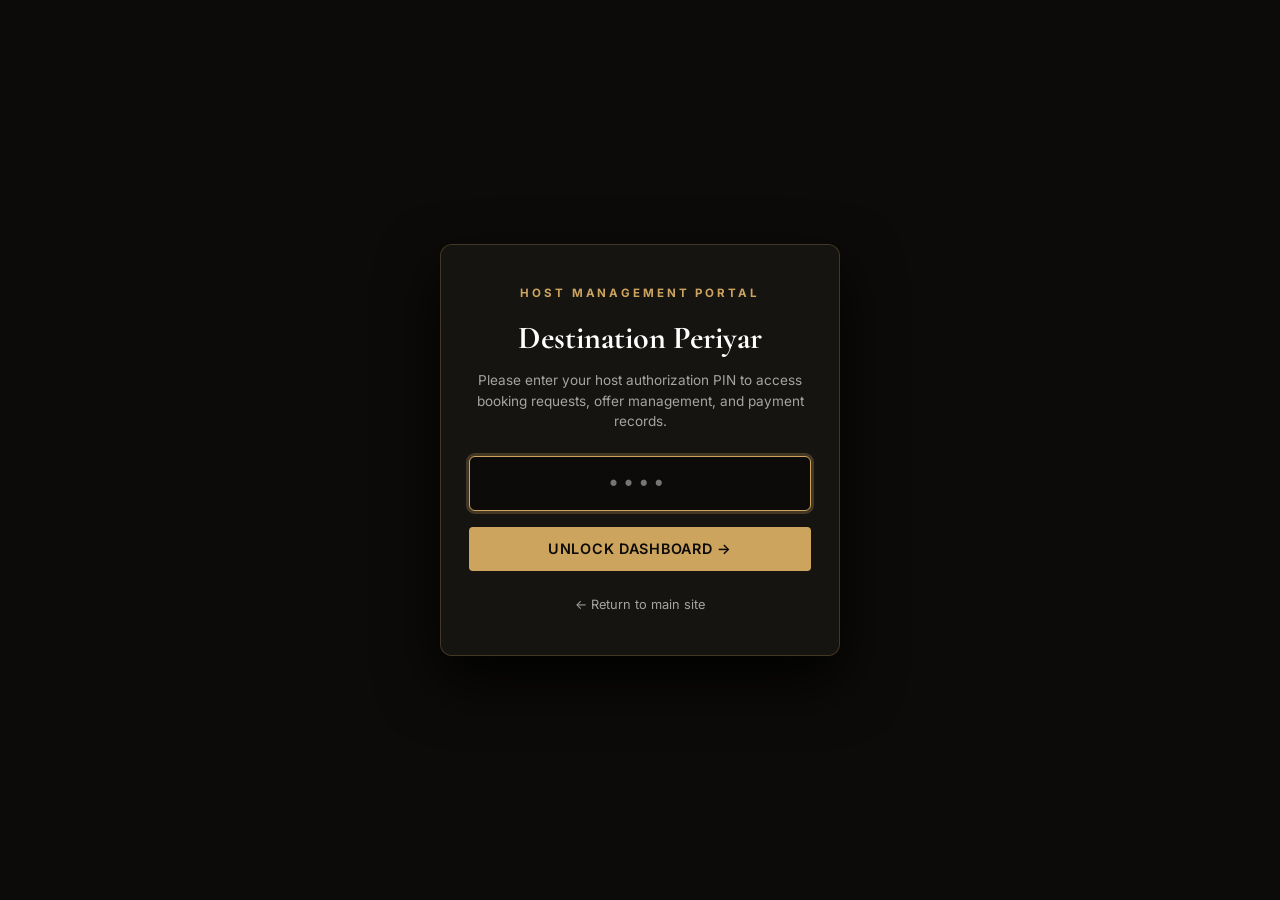
<file: admin.html>
<!DOCTYPE html>
<html lang="en">
<head>
    <meta charset="UTF-8">
    <meta name="viewport" content="width=device-width, initial-scale=1.0">
    <title>Destination Periyar - Host Booking &amp; Offer Portal</title>
    <meta name="robots" content="noindex, nofollow">

    <!-- Fonts -->
    <link rel="preconnect" href="https://fonts.googleapis.com">
    <link rel="preconnect" href="https://fonts.gstatic.com" crossorigin>
    <link href="https://fonts.googleapis.com/css2?family=Cormorant+Garamond:ital,wght@0,300;0,400;0,600;0,700;1,400&family=Inter:wght@300;400;500;600;700&display=swap" rel="stylesheet">

    <!-- Admin Stylesheet -->
    <link rel="stylesheet" href="admin.css">
</head>
<body>

    <!-- Host Passkey Gate -->
    <div id="adminLockOverlay" class="admin-lock-overlay">
        <div class="admin-lock-card">
            <span class="lock-gold-badge">Host Management Portal</span>
            <h2>Destination Periyar</h2>
            <p>Please enter your host authorization PIN to access booking requests, offer management, and payment records.</p>
            <form id="adminPinForm">
                <input type="password" id="adminPinInput" class="admin-pin-input" placeholder="••••" maxlength="10" autofocus autocomplete="off">
                <button type="submit" class="btn-admin btn-admin-primary" style="width:100%;padding:0.85rem;font-size:0.9rem;">
                    Unlock Dashboard &rarr;
                </button>
                <p id="adminPinError" style="color:#ef4444;font-size:0.8rem;margin-top:0.75rem;display:none;">Incorrect authorization PIN. Try again.</p>
            </form>
            <a href="index.html" style="font-size:0.8rem;color:var(--text-muted);display:inline-block;margin-top:1.5rem;text-decoration:none;">&larr; Return to main site</a>
        </div>
    </div>

    <!-- Navigation Header -->
    <header class="admin-navbar">
        <div class="admin-nav-container">
            <div class="admin-brand">
                <div class="admin-brand-text">
                    <h1>DESTINATION PERIYAR</h1>
                    <span class="admin-brand-sub">Host Management Portal</span>
                </div>
            </div>

            <!-- Desktop Actions -->
            <div class="admin-nav-actions desktop-nav-actions">
                <button class="btn-admin btn-admin-primary" onclick="openManualOfferModal()">
                    + New Custom Offer
                </button>
                <button class="btn-admin btn-admin-secondary" onclick="exportBackupJson()" title="Download JSON backup of all reservations">
                    📥 Export Data
                </button>
                <label class="btn-admin btn-admin-secondary" style="cursor:pointer;" title="Restore bookings from a JSON file">
                    📤 Import <input type="file" accept=".json" style="display:none;" onchange="importBackupJson(event)">
                </label>
                <a href="index.html" class="btn-admin btn-admin-outline" target="_blank">
                    View Website &nearr;
                </a>
                <button class="btn-admin btn-admin-outline" onclick="adminLogout()" title="Log out of host dashboard">
                    Logout
                </button>
            </div>

            <!-- Mobile Quick Actions -->
            <div class="mobile-nav-actions">
                <button class="mobile-menu-toggle" onclick="toggleMobileMenu()" aria-label="Open Host Menu" title="Host Menu">
                    <span></span>
                    <span></span>
                    <span></span>
                </button>
            </div>
        </div>
    </header>

    <!-- Mobile Slide-out Menu Drawer -->
    <div id="mobileMenuDrawer" class="mobile-menu-drawer">
        <div class="mobile-drawer-header">
            <div>
                <h3 style="font-family:var(--font-serif);color:#fff;font-size:1.3rem;">Host Options</h3>
                <span style="font-size:0.75rem;color:var(--primary);letter-spacing:0.1em;text-transform:uppercase;">Destination Periyar</span>
            </div>
            <button class="mobile-drawer-close" onclick="closeMobileMenu()">&times;</button>
        </div>
        <div class="mobile-drawer-content">
            <button class="mobile-drawer-link" onclick="closeMobileMenu(); openManualOfferModal();">
                <span class="drawer-icon">➕</span> Create Custom Offer
            </button>
            <button class="mobile-drawer-link" onclick="closeMobileMenu(); exportBackupJson();">
                <span class="drawer-icon">📥</span> Export Data Backup (JSON)
            </button>
            <label class="mobile-drawer-link" style="cursor:pointer;">
                <span class="drawer-icon">📤</span> Import Data Backup
                <input type="file" accept=".json" style="display:none;" onchange="closeMobileMenu(); importBackupJson(event);">
            </label>
            <a href="index.html" target="_blank" class="mobile-drawer-link">
                <span class="drawer-icon">🌐</span> View Guest Website &nearr;
            </a>
            <hr style="border:none;border-top:1px solid var(--border-subtle);margin:1rem 0;">
            <button class="mobile-drawer-link logout" onclick="adminLogout()">
                <span class="drawer-icon">🔒</span> Log Out
            </button>
        </div>
    </div>
    <div id="mobileDrawerOverlay" class="mobile-drawer-overlay" onclick="closeMobileMenu()"></div>

    <!-- Main Content -->
    <main class="admin-main">
        <!-- Overview Metrics Bar -->
        <section class="metrics-grid">
            <div class="metric-card">
                <span class="metric-title">Total Inquiries</span>
                <div class="metric-value" id="metricTotal">0</div>
            </div>
            <div class="metric-card highlight-pending">
                <span class="metric-title">Pending Approval</span>
                <div class="metric-value" id="metricPending">0</div>
            </div>
            <div class="metric-card highlight-offer">
                <span class="metric-title">Active Offers Sent</span>
                <div class="metric-value" id="metricOffers">0</div>
            </div>
            <div class="metric-card highlight-confirmed">
                <span class="metric-title">Confirmed &amp; Paid</span>
                <div class="metric-value" id="metricConfirmed">0</div>
            </div>
            <div class="metric-card highlight-revenue">
                <span class="metric-title">Total Secured Revenue</span>
                <div class="metric-value" id="metricRevenue">₹0</div>
            </div>
        </section>

        <!-- Pipeline Controls & Search -->
        <section class="controls-bar">
            <div class="pipeline-tabs">
                <button class="tab-btn active" data-filter="ALL" onclick="setPipelineFilter('ALL')">
                    All <span class="tab-badge" id="badgeAll">0</span>
                </button>
                <button class="tab-btn" data-filter="PENDING" onclick="setPipelineFilter('PENDING')">
                    ⏳ Pending Review <span class="tab-badge" id="badgePending">0</span>
                </button>
                <button class="tab-btn" data-filter="OFFERS" onclick="setPipelineFilter('OFFERS')">
                    📨 Offers Sent <span class="tab-badge" id="badgeOffers">0</span>
                </button>
                <button class="tab-btn" data-filter="CONFIRMED" onclick="setPipelineFilter('CONFIRMED')">
                    ✓ Confirmed &amp; Paid <span class="tab-badge" id="badgeConfirmed">0</span>
                </button>
                <button class="tab-btn" data-filter="COMPLETED" onclick="setPipelineFilter('COMPLETED')">
                    🏠 Past Stays <span class="tab-badge" id="badgeCompleted">0</span>
                </button>
            </div>

            <div class="controls-right">
                <div class="sort-box">
                    <label for="adminSortSelect" class="sort-label">Sort:</label>
                    <select id="adminSortSelect" onchange="handleSortChange(this.value)" class="sort-select">
                        <option value="created_desc" selected>🕒 Inquiry Date (Newest first)</option>
                        <option value="checkin_asc">📅 Check-In Date (Soonest first)</option>
                        <option value="revenue_desc">💰 Value (Highest first)</option>
                    </select>
                </div>

                <div class="search-box">
                    <svg viewBox="0 0 24 24" width="18" height="18" stroke="#a4a4a0" stroke-width="2" fill="none"><circle cx="11" cy="11" r="8"/><path d="M21 21l-4.35-4.35"/></svg>
                    <input type="text" placeholder="Search by name, phone or Ref ID..." oninput="handleSearch(this.value)">
                </div>
            </div>
        </section>

        <!-- Bookings List -->
        <section class="bookings-list" id="bookingsListContainer">
            <!-- Rendered by admin.js -->
        </section>
    </main>

    <!-- Modal: Approve & Create Custom Offer -->
    <div id="createOfferModal" class="admin-modal-overlay" role="dialog" aria-modal="true">
        <div class="admin-modal-box">
            <button class="modal-close-btn" onclick="closeOfferModal()">&times;</button>
            <h3>Approve &amp; Send Custom Offer</h3>
            <p class="modal-subtitle">
                Review reservation <strong id="offerModalRef" style="color:var(--primary);"></strong> for <strong id="offerModalGuest" style="color:#fff;"></strong> (<span id="offerModalDates"></span>).
            </p>

            <form onsubmit="event.preventDefault(); saveAndSendOffer();">
                <div class="modal-form-group">
                    <label for="offerRatePerNight">Offered Rate Per Night (₹)</label>
                    <input type="number" id="offerRatePerNight" value="28000" step="500" oninput="recalcOfferModal()" required>
                </div>

                <div style="display:grid;grid-template-columns:1fr 1fr;gap:1rem;">
                    <div class="modal-form-group">
                        <label for="offerDiscountPercent">Special Discount (%)</label>
                        <input type="number" id="offerDiscountPercent" value="5" min="0" max="50" oninput="recalcOfferModal()">
                    </div>
                    <div class="modal-form-group">
                        <label for="offerAdvancePercent">Advance Required Now (%)</label>
                        <select id="offerAdvancePercent" onchange="recalcOfferModal()">
                            <option value="50" selected>50% Advance (Standard)</option>
                            <option value="100">100% Full Payment</option>
                            <option value="30">30% Booking Token</option>
                        </select>
                    </div>
                </div>

                <div class="modal-form-group">
                    <label for="offerCustomNotes">Host Note &amp; Special Inclusions for Guest</label>
                    <textarea id="offerCustomNotes" rows="3" placeholder="Add personal welcoming touches or special inclusions..."></textarea>
                </div>

                <!-- Live Offer Calculation Preview -->
                <div class="offer-preview-box">
                    <h5>Proposed Offer Summary</h5>
                    <div class="offer-preview-row">
                        <span>Base Accommodation:</span>
                        <strong id="modalPreviewBase">₹84,000</strong>
                    </div>
                    <div class="offer-preview-row">
                        <span>Special Host Discount:</span>
                        <strong id="modalPreviewDiscount" style="color:#10b981;">-₹4,200 (5%)</strong>
                    </div>
                    <div class="offer-preview-row">
                        <span>Requested Inclusions / Add-ons:</span>
                        <strong id="modalPreviewAddons">Included</strong>
                    </div>
                    <div class="offer-preview-row total">
                        <span>Total Stay Offer:</span>
                        <span id="modalPreviewFinalTotal">₹79,800</span>
                    </div>
                    <div class="offer-preview-row" style="margin-top:0.4rem;color:var(--primary);">
                        <span>Payable Now to Confirm:</span>
                        <strong id="modalPreviewAdvance">₹39,900 (50%)</strong>
                    </div>
                    <div class="offer-preview-row" style="font-size:0.8rem;color:var(--text-muted);">
                        <span>Balance at Check-In:</span>
                        <span id="modalPreviewBalance">₹39,900</span>
                    </div>
                </div>

                <div style="display:flex;gap:1rem;margin-top:1.5rem;">
                    <button type="submit" class="btn-admin btn-admin-primary" style="flex:1.5;padding:0.85rem;">
                        ✓ Save &amp; Generate Offer Link
                    </button>
                    <button type="button" class="btn-admin btn-admin-secondary" style="flex:1;" onclick="closeOfferModal()">
                        Cancel
                    </button>
                </div>
            </form>
        </div>
    </div>

    <!-- Modal: Confirm Payment Received -->
    <div id="confirmPaymentModal" class="admin-modal-overlay" role="dialog" aria-modal="true">
        <div class="admin-modal-box">
            <button class="modal-close-btn" onclick="closeConfirmPaymentModal()">&times;</button>
            <h3>Record Payment Received</h3>
            <p class="modal-subtitle">
                Mark payment for reservation <strong id="payModalRef" style="color:var(--primary);"></strong> (<span id="payModalGuest"></span>).
            </p>

            <form onsubmit="event.preventDefault(); recordPaymentAndConfirm();">
                <div class="modal-form-group">
                    <label for="payModalAmount">Amount Received (₹)</label>
                    <input type="number" id="payModalAmount" required>
                </div>

                <div class="modal-form-group">
                    <label for="payModalMethod">Payment Method</label>
                    <select id="payModalMethod">
                        <option value="UPI" selected>UPI (Google Pay, PhonePe, Paytm)</option>
                        <option value="Bank Transfer / NEFT">Direct Bank Transfer / NEFT / RTGS</option>
                        <option value="Card Payment">Credit / Debit Card</option>
                        <option value="Cash on Arrival">Cash on Arrival / Advance</option>
                    </select>
                </div>

                <div class="modal-form-group">
                    <label for="payModalUtr">Transaction Reference / UTR Number</label>
                    <input type="text" id="payModalUtr" placeholder="E.g. UPI/2026/894201 or Bank UTR">
                </div>

                <div style="display:flex;gap:1rem;margin-top:1.5rem;">
                    <button type="submit" class="btn-admin btn-admin-primary" style="flex:1.5;padding:0.85rem;background:#10b981;color:#fff;">
                        ✓ Confirm Payment &amp; Issue Voucher
                    </button>
                    <button type="button" class="btn-admin btn-admin-secondary" style="flex:1;" onclick="closeConfirmPaymentModal()">
                        Cancel
                    </button>
                </div>
            </form>
        </div>
    </div>

    <!-- Modal: Manual Custom Offer -->
    <div id="manualOfferModal" class="admin-modal-overlay" role="dialog" aria-modal="true">
        <div class="admin-modal-box">
            <button class="modal-close-btn" onclick="closeManualOfferModal()">&times;</button>
            <h3>Create Direct Custom Offer</h3>
            <p class="modal-subtitle">Generate a custom booking offer and payment link for phone or walk-in inquiries.</p>

            <form onsubmit="handleCreateManualOffer(event)">
                <div class="modal-form-group">
                    <label for="manualName">Guest Full Name</label>
                    <input type="text" id="manualName" required placeholder="Guest Name">
                </div>

                <div style="display:grid;grid-template-columns:1fr 1fr;gap:1rem;">
                    <div class="modal-form-group">
                        <label for="manualPhone">WhatsApp / Mobile</label>
                        <input type="tel" id="manualPhone" required placeholder="+91 98765 43210">
                    </div>
                    <div class="modal-form-group">
                        <label for="manualEmail">Email Address</label>
                        <input type="email" id="manualEmail" required placeholder="guest@example.com">
                    </div>
                </div>

                <div style="display:grid;grid-template-columns:1fr 1fr;gap:1rem;">
                    <div class="modal-form-group">
                        <label for="manualCheckIn">Check-In Date</label>
                        <input type="date" id="manualCheckIn" required>
                    </div>
                    <div class="modal-form-group">
                        <label for="manualCheckOut">Check-Out Date</label>
                        <input type="date" id="manualCheckOut" required>
                    </div>
                </div>

                <div style="display:grid;grid-template-columns:1fr 1fr;gap:1rem;">
                    <div class="modal-form-group">
                        <label for="manualAdults">Party Size</label>
                        <select id="manualAdults">
                            <option value="4">4 Guests</option>
                            <option value="6" selected>6 Guests</option>
                            <option value="8">8 Guests</option>
                            <option value="10">10 Guests</option>
                            <option value="12">12 Guests</option>
                        </select>
                    </div>
                    <div class="modal-form-group">
                        <label for="manualTotal">Total Agreed Price (₹)</label>
                        <input type="number" id="manualTotal" value="56000" step="500" required>
                    </div>
                </div>

                <div class="modal-form-group">
                    <label for="manualAdvance">Advance Amount Payable Now (₹)</label>
                    <input type="number" id="manualAdvance" value="28000" step="500" required>
                </div>

                <div class="modal-form-group">
                    <label for="manualNotes">Host Welcome Note / Terms</label>
                    <textarea id="manualNotes" rows="2" placeholder="E.g. Exclusive 4 BHK stay, inclusive of breakfast..."></textarea>
                </div>

                <div style="display:flex;gap:1rem;margin-top:1.5rem;">
                    <button type="submit" class="btn-admin btn-admin-primary" style="flex:1.5;padding:0.85rem;">
                        Generate Offer &amp; Copy Payment Link &rarr;
                    </button>
                    <button type="button" class="btn-admin btn-admin-secondary" style="flex:1;" onclick="closeManualOfferModal()">
                        Cancel
                    </button>
                </div>
            </form>
        </div>
    </div>

    <!-- Scripts -->
    <script src="admin.js"></script>
</body>
</html>
</file>
<file: admin.css>
/**
 * Destination Periyar - Host Administration Portal Styles
 * Premium dark-gold aesthetic matching the luxury homestay design
 * Polished, centered, uncluttered mobile-first interface
 */

:root {
    --bg-dark: #0c0b09;
    --bg-card: #151411;
    --bg-card-hover: #1c1a16;
    --primary: #cda45e;
    --primary-hover: #d8b26e;
    --text-light: #f4f4f0;
    --text-muted: #a4a4a0;
    --border: rgba(205, 164, 94, 0.25);
    --border-subtle: rgba(255, 255, 255, 0.08);
    --status-pending: #f59e0b;
    --status-offer: #06b6d4;
    --status-confirmed: #10b981;
    --status-completed: #a78bfa;
    --status-declined: #ef4444;
    --font-serif: 'Cormorant Garamond', Georgia, serif;
    --font-sans: 'Inter', -apple-system, sans-serif;
}

/* Custom Luxury Dark-Gold Scrollbar */
::-webkit-scrollbar {
    width: 8px;
    height: 8px;
}
::-webkit-scrollbar-track {
    background: #0c0b09;
}
::-webkit-scrollbar-thumb {
    background: #28241e;
    border-radius: 4px;
    border: 2px solid #0c0b09;
}
::-webkit-scrollbar-thumb:hover {
    background: #cda45e;
}
* {
    scrollbar-width: thin;
    scrollbar-color: #28241e #0c0b09;
    margin: 0;
    padding: 0;
    box-sizing: border-box;
}

body {
    background-color: var(--bg-dark);
    color: var(--text-light);
    font-family: var(--font-sans);
    line-height: 1.5;
    min-height: 100vh;
}

/* Host Lock Gate */
.admin-lock-overlay {
    position: fixed;
    top: 0;
    left: 0;
    width: 100vw;
    height: 100vh;
    background: #0c0b09;
    z-index: 999999;
    display: flex;
    align-items: center;
    justify-content: center;
    padding: 1.5rem;
}

.admin-lock-card {
    background: #151411;
    border: 1px solid var(--border);
    border-radius: 12px;
    padding: 2.5rem 1.75rem;
    max-width: 400px;
    width: 100%;
    text-align: center;
    box-shadow: 0 25px 60px rgba(0, 0, 0, 0.9);
}

.lock-gold-badge {
    font-size: 0.72rem;
    letter-spacing: 0.25em;
    color: var(--primary);
    font-weight: 700;
    text-transform: uppercase;
    display: block;
    margin-bottom: 0.75rem;
}

.admin-lock-card h2 {
    font-family: var(--font-serif);
    font-size: 2rem;
    color: #fff;
    margin-bottom: 0.5rem;
}

.admin-lock-card p {
    font-size: 0.85rem;
    color: var(--text-muted);
    margin-bottom: 1.5rem;
}

.admin-pin-input {
    width: 100%;
    padding: 0.85rem 1rem;
    background: #0c0b09;
    border: 1px solid var(--border);
    border-radius: 6px;
    color: var(--primary);
    font-size: 1.35rem;
    text-align: center;
    letter-spacing: 0.35em;
    font-weight: 700;
    margin-bottom: 1rem;
}

.admin-pin-input:focus {
    outline: none;
    border-color: var(--primary);
    box-shadow: 0 0 0 3px rgba(205, 164, 94, 0.25);
}

/* ==========================================================================
   NAVIGATION HEADER
   ========================================================================== */
.admin-navbar {
    background: #151411;
    border-bottom: 1px solid var(--border);
    padding: 0.85rem 1.75rem;
    position: sticky;
    top: 0;
    z-index: 1000;
}

.admin-nav-container {
    max-width: 1100px;
    margin: 0 auto;
    display: flex;
    justify-content: space-between;
    align-items: center;
    gap: 1rem;
}

.admin-brand {
    display: flex;
    align-items: center;
}

.admin-brand-text {
    display: flex;
    flex-direction: column;
}

.admin-brand-text h1 {
    font-family: var(--font-serif);
    font-size: 1.35rem;
    letter-spacing: 0.08em;
    color: #fff;
    font-weight: 700;
    line-height: 1.1;
    margin: 0;
}

/* Subtle non-button subtitle text */
.admin-brand-sub {
    font-size: 0.68rem;
    letter-spacing: 0.16em;
    color: var(--primary);
    font-weight: 500;
    text-transform: uppercase;
    display: block;
    margin-top: 3px;
    opacity: 0.9;
}

/* Desktop Action Buttons */
.desktop-nav-actions {
    display: flex;
    align-items: center;
    gap: 0.65rem;
}

/* Mobile Quick Actions (Clean Hamburger Only) */
.mobile-nav-actions {
    display: none;
    align-items: center;
}

.mobile-menu-toggle {
    background: #0c0b09;
    border: 1px solid var(--border);
    border-radius: 6px;
    width: 40px;
    height: 40px;
    display: flex;
    flex-direction: column;
    justify-content: center;
    align-items: center;
    gap: 5px;
    cursor: pointer;
    padding: 8px;
    transition: all 0.2s ease;
}

.mobile-menu-toggle:hover {
    border-color: var(--primary);
    background: rgba(205, 164, 94, 0.1);
}

.mobile-menu-toggle span {
    display: block;
    width: 100%;
    height: 2px;
    background: var(--primary);
    border-radius: 2px;
    transition: all 0.2s;
}

/* General Admin Buttons */
.btn-admin {
    display: inline-flex;
    align-items: center;
    justify-content: center;
    gap: 0.4rem;
    padding: 0.55rem 1rem;
    font-size: 0.8rem;
    font-weight: 600;
    letter-spacing: 0.05em;
    text-transform: uppercase;
    border-radius: 4px;
    text-decoration: none;
    cursor: pointer;
    transition: all 0.2s;
    border: none;
    font-family: inherit;
    min-height: 38px;
    box-sizing: border-box;
}

.btn-admin-primary {
    background: var(--primary);
    color: var(--bg-dark);
}

.btn-admin-primary:hover {
    background: var(--primary-hover);
    box-shadow: 0 4px 15px rgba(205, 164, 94, 0.4);
}

.btn-admin-secondary {
    background: #0c0b09;
    color: var(--text-light);
    border: 1px solid var(--border-subtle);
}

.btn-admin-secondary:hover {
    border-color: var(--primary);
    color: #fff;
}

.btn-admin-outline {
    background: transparent;
    color: var(--text-muted);
    border: 1px solid var(--border-subtle);
}

.btn-admin-outline:hover {
    color: #fff;
    border-color: #fff;
}

/* ==========================================================================
   MOBILE SLIDE-OUT MENU DRAWER
   ========================================================================== */
.mobile-menu-drawer {
    position: fixed;
    top: 0;
    right: -320px;
    width: 290px;
    height: 100vh;
    background: #151411;
    border-left: 1px solid var(--border);
    z-index: 100000;
    transition: right 0.3s cubic-bezier(0.16, 1, 0.3, 1);
    padding: 1.75rem 1.25rem;
    display: flex;
    flex-direction: column;
    box-shadow: -10px 0 35px rgba(0, 0, 0, 0.85);
}

.mobile-menu-drawer.active {
    right: 0;
}

.mobile-drawer-overlay {
    position: fixed;
    top: 0;
    left: 0;
    width: 100vw;
    height: 100vh;
    background: rgba(0, 0, 0, 0.75);
    backdrop-filter: blur(4px);
    z-index: 99999;
    display: none;
}

.mobile-drawer-overlay.active {
    display: block;
}

.mobile-drawer-header {
    display: flex;
    justify-content: space-between;
    align-items: center;
    padding-bottom: 1.25rem;
    border-bottom: 1px solid var(--border-subtle);
    margin-bottom: 1.25rem;
}

.mobile-drawer-close {
    background: transparent;
    border: none;
    color: var(--text-muted);
    font-size: 1.8rem;
    cursor: pointer;
    line-height: 1;
}

.mobile-drawer-close:hover {
    color: #fff;
}

.mobile-drawer-content {
    display: flex;
    flex-direction: column;
    gap: 0.65rem;
}

.mobile-drawer-link {
    display: flex;
    align-items: center;
    gap: 0.75rem;
    padding: 0.75rem 0.9rem;
    background: #0c0b09;
    border: 1px solid var(--border-subtle);
    border-radius: 6px;
    color: var(--text-light);
    text-decoration: none;
    font-size: 0.88rem;
    font-weight: 500;
    cursor: pointer;
    transition: all 0.2s;
    text-align: left;
    font-family: inherit;
    width: 100%;
}

.mobile-drawer-link:hover {
    border-color: var(--primary);
    color: #fff;
    background: rgba(205, 164, 94, 0.08);
}

.mobile-drawer-link.logout {
    border-color: rgba(239, 68, 68, 0.3);
    color: #ef4444;
}

.drawer-icon {
    font-size: 1.1rem;
}

/* ==========================================================================
   MAIN DASHBOARD CONTAINER
   ========================================================================== */
.admin-main {
    max-width: 1100px;
    margin: 1.75rem auto;
    padding: 0 1.25rem;
    width: 100%;
}

/* ==========================================================================
   METRICS BAR
   ========================================================================== */
.metrics-grid {
    display: grid;
    grid-template-columns: repeat(auto-fit, minmax(180px, 1fr));
    gap: 1rem;
    margin-bottom: 1.75rem;
    width: 100%;
}

.metric-card {
    background: var(--bg-card);
    border: 1px solid var(--border-subtle);
    border-radius: 8px;
    padding: 1rem 1.25rem;
    transition: all 0.2s;
    position: relative;
    overflow: hidden;
}

.metric-card:hover {
    border-color: var(--border);
}

.metric-title {
    font-size: 0.72rem;
    letter-spacing: 0.12em;
    text-transform: uppercase;
    color: var(--text-muted);
    font-weight: 600;
    display: block;
    margin-bottom: 0.35rem;
}

.metric-value {
    font-family: var(--font-serif);
    font-size: 1.85rem;
    font-weight: 700;
    color: #fff;
    line-height: 1.1;
}

.metric-card.highlight-pending .metric-value {
    color: var(--status-pending);
}
.metric-card.highlight-offer .metric-value {
    color: var(--status-offer);
}
.metric-card.highlight-confirmed .metric-value {
    color: var(--status-confirmed);
}
.metric-card.highlight-revenue .metric-value {
    color: var(--primary);
}

/* ==========================================================================
   FILTER TABS, SORT & SEARCH BAR
   ========================================================================== */
.controls-bar {
    display: flex;
    justify-content: space-between;
    align-items: center;
    gap: 0.85rem;
    margin-bottom: 1.5rem;
    flex-wrap: wrap;
    width: 100%;
}

.pipeline-tabs {
    display: flex;
    gap: 0.45rem;
    flex-wrap: wrap;
}

.tab-btn {
    padding: 0.45rem 0.9rem;
    background: #151411;
    border: 1px solid var(--border-subtle);
    border-radius: 50px;
    color: var(--text-muted);
    font-size: 0.8rem;
    font-weight: 600;
    cursor: pointer;
    transition: all 0.2s;
    display: inline-flex;
    align-items: center;
    gap: 0.35rem;
}

.tab-btn:hover {
    border-color: var(--border);
    color: #fff;
}

.tab-btn.active {
    background: rgba(205, 164, 94, 0.15);
    border-color: var(--primary);
    color: var(--primary);
}

.tab-badge {
    padding: 0.1rem 0.4rem;
    background: rgba(255, 255, 255, 0.1);
    border-radius: 50px;
    font-size: 0.7rem;
}

.tab-btn.active .tab-badge {
    background: var(--primary);
    color: var(--bg-dark);
}

.controls-right {
    display: flex;
    align-items: center;
    gap: 0.65rem;
    flex-wrap: wrap;
}

.sort-box {
    display: flex;
    align-items: center;
    gap: 0.35rem;
    background: #151411;
    border: 1px solid var(--border-subtle);
    border-radius: 50px;
    padding: 0.4rem 0.75rem;
}

.sort-label {
    font-size: 0.72rem;
    color: var(--text-muted);
    text-transform: uppercase;
    letter-spacing: 0.05em;
    font-weight: 600;
}

.sort-select {
    background: transparent;
    border: none;
    color: #fff;
    font-family: inherit;
    font-size: 0.8rem;
    outline: none;
    cursor: pointer;
}

.sort-select option {
    background: #151411;
    color: #fff;
}

.search-box {
    display: flex;
    align-items: center;
    background: #151411;
    border: 1px solid var(--border-subtle);
    border-radius: 50px;
    padding: 0.45rem 0.85rem;
    min-width: 220px;
}

.search-box input {
    background: transparent;
    border: none;
    color: #fff;
    font-size: 0.85rem;
    outline: none;
    width: 100%;
    margin-left: 0.4rem;
}

/* ==========================================================================
   STREAMLINED TICKET BOOKING CARDS
   ========================================================================== */
.bookings-list {
    display: flex;
    flex-direction: column;
    gap: 1rem;
    width: 100%;
}

.booking-ticket-card {
    background: var(--bg-card);
    border: 1px solid var(--border-subtle);
    border-radius: 10px;
    padding: 1.25rem 1.4rem;
    transition: all 0.2s ease;
    box-shadow: 0 4px 16px rgba(0, 0, 0, 0.4);
    width: 100%;
}

.booking-ticket-card:hover {
    border-color: var(--border);
}

/* 1. Ticket Header Row */
.ticket-header-row {
    display: flex;
    justify-content: space-between;
    align-items: flex-start;
    gap: 0.75rem;
    margin-bottom: 0.85rem;
}

.ticket-guest-name {
    font-family: var(--font-serif);
    font-size: 1.25rem;
    color: #fff;
    font-weight: 700;
    line-height: 1.2;
}

.ticket-sub-meta {
    font-size: 0.78rem;
    color: var(--text-muted);
    display: flex;
    align-items: center;
    gap: 0.35rem;
    margin-top: 0.2rem;
    flex-wrap: wrap;
}

.meta-dot {
    color: rgba(255, 255, 255, 0.2);
}

.ticket-ref {
    color: var(--primary);
    font-weight: 600;
    font-family: monospace;
}

.ticket-badge-wrap {
    display: flex;
    align-items: center;
    gap: 0.4rem;
    flex-wrap: wrap;
    justify-content: flex-end;
}

/* Status Badges */
.status-badge {
    display: inline-flex;
    align-items: center;
    padding: 0.22rem 0.65rem;
    border-radius: 50px;
    font-size: 0.72rem;
    font-weight: 700;
    letter-spacing: 0.04em;
    text-transform: uppercase;
}

.status-badge.status-pending {
    background: rgba(245, 158, 11, 0.12);
    color: #f59e0b;
    border: 1px solid rgba(245, 158, 11, 0.35);
}
.status-badge.status-offer {
    background: rgba(6, 182, 212, 0.12);
    color: #06b6d4;
    border: 1px solid rgba(6, 182, 212, 0.35);
}
.status-badge.status-confirmed {
    background: rgba(16, 185, 129, 0.12);
    color: #10b981;
    border: 1px solid rgba(16, 185, 129, 0.35);
}
.status-badge.status-completed {
    background: rgba(167, 139, 250, 0.12);
    color: #a78bfa;
    border: 1px solid rgba(167, 139, 250, 0.35);
}
.status-badge.status-declined {
    background: rgba(239, 68, 68, 0.12);
    color: #ef4444;
    border: 1px solid rgba(239, 68, 68, 0.35);
}

/* Timeline Urgency Badges */
.timeline-badge {
    display: inline-flex;
    align-items: center;
    padding: 0.18rem 0.5rem;
    border-radius: 4px;
    font-size: 0.7rem;
    font-weight: 700;
    text-transform: uppercase;
}

.timeline-badge.today {
    background: rgba(239, 68, 68, 0.2);
    color: #ef4444;
    border: 1px solid #ef4444;
}
.timeline-badge.tomorrow {
    background: rgba(245, 158, 11, 0.2);
    color: #f59e0b;
    border: 1px solid #f59e0b;
}
.timeline-badge.soon {
    background: rgba(205, 164, 94, 0.2);
    color: var(--primary);
    border: 1px solid var(--primary);
}
.timeline-badge.upcoming {
    background: rgba(255, 255, 255, 0.06);
    color: var(--text-muted);
    border: 1px solid rgba(255, 255, 255, 0.12);
}
.timeline-badge.in-house {
    background: rgba(16, 185, 129, 0.2);
    color: #10b981;
    border: 1px solid #10b981;
}
.timeline-badge.past {
    background: rgba(255, 255, 255, 0.05);
    color: #71716e;
    border: 1px solid rgba(255, 255, 255, 0.08);
}

/* 2. Key Summary Strip (Dates & Tariff) */
.ticket-summary-strip {
    background: #0c0b09;
    border: 1px solid var(--border-subtle);
    border-radius: 6px;
    padding: 0.65rem 0.9rem;
    display: flex;
    justify-content: space-between;
    align-items: center;
    gap: 0.75rem;
    margin-bottom: 0.75rem;
}

.summary-label {
    font-size: 0.68rem;
    text-transform: uppercase;
    letter-spacing: 0.08em;
    color: var(--text-muted);
    display: block;
    margin-bottom: 0.15rem;
}

.summary-dates-text {
    font-size: 0.85rem;
    color: #fff;
    display: flex;
    align-items: center;
    gap: 0.35rem;
}

.nights-pill {
    font-size: 0.7rem;
    padding: 0.1rem 0.4rem;
    background: rgba(205, 164, 94, 0.15);
    color: var(--primary);
    border-radius: 4px;
    font-weight: 700;
}

.summary-tariff-text {
    text-align: right;
    font-size: 0.95rem;
    color: #fff;
}

.summary-tariff-text strong {
    font-size: 1.05rem;
    color: var(--primary);
}

.summary-advance-sub {
    display: block;
    font-size: 0.72rem;
    color: var(--text-muted);
}

/* 3. Quick One-Tap Contact Chips */
.ticket-quick-contacts {
    display: flex;
    align-items: center;
    gap: 0.45rem;
    margin-bottom: 0.85rem;
    flex-wrap: wrap;
}

.quick-chip {
    display: inline-flex;
    align-items: center;
    gap: 0.3rem;
    padding: 0.35rem 0.7rem;
    background: #0c0b09;
    border: 1px solid var(--border-subtle);
    border-radius: 50px;
    font-size: 0.75rem;
    font-weight: 600;
    color: var(--text-light);
    text-decoration: none;
    cursor: pointer;
    transition: all 0.2s;
    font-family: inherit;
}

.quick-chip:hover {
    border-color: var(--primary);
    color: #fff;
}

.quick-chip.wa {
    border-color: rgba(37, 211, 102, 0.3);
    color: #25d366;
}

.quick-chip.wa:hover {
    background: rgba(37, 211, 102, 0.15);
    border-color: #25d366;
}

/* 4. Primary Actions & Details Toggle */
.ticket-action-bar {
    display: flex;
    align-items: center;
    justify-content: space-between;
    gap: 0.5rem;
    padding-top: 0.75rem;
    border-top: 1px solid var(--border-subtle);
}

.ticket-primary-actions {
    display: flex;
    align-items: center;
    gap: 0.5rem;
    flex: 1;
}

.btn-clean-action {
    display: inline-flex;
    align-items: center;
    justify-content: center;
    gap: 0.4rem;
    padding: 0.55rem 0.95rem;
    font-size: 0.8rem;
    font-weight: 600;
    letter-spacing: 0.04em;
    text-transform: uppercase;
    border-radius: 4px;
    text-decoration: none;
    cursor: pointer;
    transition: all 0.2s;
    border: none;
    font-family: inherit;
    min-height: 38px;
    white-space: nowrap;
}

.btn-clean-approve {
    background: linear-gradient(135deg, #cda45e 0%, #e8c88c 100%);
    color: #0c0b09 !important;
    font-weight: 700;
    box-shadow: 0 2px 10px rgba(205, 164, 94, 0.35);
}

.btn-clean-approve:hover {
    background: #ffffff;
    box-shadow: 0 4px 16px rgba(205, 164, 94, 0.6);
}

.btn-clean-whatsapp {
    background: rgba(37, 211, 102, 0.12);
    color: #25d366;
    border: 1px solid #25d366;
}

.btn-clean-whatsapp:hover {
    background: #25d366;
    color: #fff;
}

.btn-clean-pay {
    background: #10b981;
    color: #fff;
}

.btn-clean-pay:hover {
    background: #059669;
}

.btn-clean-voucher {
    background: transparent;
    color: var(--primary);
    border: 1px solid var(--border);
}

.btn-clean-voucher:hover {
    background: rgba(205, 164, 94, 0.1);
    color: #fff;
}

.btn-clean-outline {
    background: transparent;
    color: var(--text-muted);
    border: 1px solid var(--border-subtle);
}

.btn-drawer-toggle {
    background: transparent;
    border: 1px solid var(--border-subtle);
    border-radius: 4px;
    color: var(--text-muted);
    padding: 0.5rem 0.8rem;
    font-size: 0.78rem;
    font-weight: 600;
    cursor: pointer;
    transition: all 0.2s;
    font-family: inherit;
    white-space: nowrap;
}

.btn-drawer-toggle:hover,
.btn-drawer-toggle.active {
    color: var(--primary);
    border-color: var(--primary);
}

/* 5. Collapsible Ticket Drawer */
.ticket-drawer {
    max-height: 0;
    overflow: hidden;
    opacity: 0;
    transition: max-height 0.35s cubic-bezier(0.16, 1, 0.3, 1), opacity 0.25s ease;
}

.ticket-drawer.open {
    max-height: 800px;
    opacity: 1;
    margin-top: 0.85rem;
    padding-top: 0.85rem;
    border-top: 1px dashed rgba(205, 164, 94, 0.2);
}

.drawer-inner {
    display: flex;
    flex-direction: column;
    gap: 0.75rem;
}

.drawer-section {
    background: #0c0b09;
    border: 1px solid var(--border-subtle);
    border-radius: 6px;
    padding: 0.75rem 0.85rem;
}

.drawer-section-title {
    font-size: 0.68rem;
    text-transform: uppercase;
    letter-spacing: 0.1em;
    color: var(--primary);
    font-weight: 700;
    margin-bottom: 0.35rem;
}

.drawer-contact-line {
    font-size: 0.82rem;
    color: var(--text-muted);
}

.drawer-contact-line a {
    color: var(--text-light);
    text-decoration: none;
}

.guest-note-box {
    margin-top: 0.4rem;
    padding: 0.45rem 0.65rem;
    background: rgba(255, 255, 255, 0.03);
    border-left: 2px solid var(--primary);
    border-radius: 0 4px 4px 0;
    font-size: 0.78rem;
    color: #c4c4c0;
    font-style: italic;
    line-height: 1.4;
}

.note-quote {
    color: var(--primary);
    font-weight: 700;
}

.addons-tag-list {
    display: flex;
    flex-wrap: wrap;
    gap: 0.35rem;
}

.addon-pill {
    padding: 0.15rem 0.45rem;
    background: rgba(255, 255, 255, 0.05);
    border-radius: 4px;
    font-size: 0.72rem;
    color: #dedcd8;
}

.payment-settled-badge {
    padding: 0.35rem 0.55rem;
    background: rgba(16, 185, 129, 0.1);
    border: 1px solid rgba(16, 185, 129, 0.3);
    border-radius: 4px;
    color: #10b981;
    font-size: 0.75rem;
    font-weight: 600;
}

/* Status Control & Host Tools in Drawer */
.drawer-tools-section {
    display: flex;
    flex-direction: column;
    gap: 0.65rem;
}

.drawer-status-control {
    display: flex;
    align-items: center;
    justify-content: space-between;
    gap: 0.5rem;
}

.status-quick-label {
    font-size: 0.75rem;
    text-transform: uppercase;
    letter-spacing: 0.08em;
    color: var(--text-muted);
    font-weight: 600;
}

.status-select-inline {
    padding: 0.3rem 0.75rem;
    border-radius: 50px;
    font-size: 0.76rem;
    font-weight: 700;
    letter-spacing: 0.05em;
    text-transform: uppercase;
    background: #0c0b09;
    color: #fff;
    border: 1px solid var(--border);
    cursor: pointer;
    outline: none;
    font-family: inherit;
    transition: all 0.2s;
}

.status-select-inline.status-pending {
    border-color: #f59e0b;
    color: #f59e0b;
    background: rgba(245, 158, 11, 0.12);
}
.status-select-inline.status-offer {
    border-color: #06b6d4;
    color: #06b6d4;
    background: rgba(6, 182, 212, 0.12);
}
.status-select-inline.status-confirmed {
    border-color: #10b981;
    color: #10b981;
    background: rgba(16, 185, 129, 0.12);
}
.status-select-inline.status-completed {
    border-color: #8b5cf6;
    color: #a78bfa;
    background: rgba(139, 92, 246, 0.12);
}
.status-select-inline.status-declined {
    border-color: #ef4444;
    color: #ef4444;
    background: rgba(239, 68, 68, 0.12);
}

.drawer-secondary-buttons {
    display: flex;
    gap: 0.5rem;
    flex-wrap: wrap;
    padding-top: 0.5rem;
    border-top: 1px solid var(--border-subtle);
}

.btn-drawer-btn {
    padding: 0.4rem 0.75rem;
    background: #151411;
    border: 1px solid var(--border-subtle);
    border-radius: 4px;
    color: var(--text-muted);
    font-size: 0.75rem;
    font-weight: 600;
    cursor: pointer;
    transition: all 0.2s;
    font-family: inherit;
}

.btn-drawer-btn:hover {
    border-color: var(--primary);
    color: #fff;
}

.btn-drawer-btn.decline,
.btn-drawer-btn.delete {
    color: #ef4444;
    border-color: rgba(239, 68, 68, 0.3);
}

.btn-drawer-btn.decline:hover,
.btn-drawer-btn.delete:hover {
    background: rgba(239, 68, 68, 0.12);
    border-color: #ef4444;
}

/* ==========================================================================
   TOAST & EMPTY STATES
   ========================================================================== */
.admin-toast {
    position: fixed;
    bottom: 2rem;
    right: 2rem;
    background: #1c1a16;
    border: 1px solid var(--primary);
    color: #fff;
    padding: 0.75rem 1.25rem;
    border-radius: 8px;
    box-shadow: 0 10px 30px rgba(0, 0, 0, 0.8);
    font-size: 0.88rem;
    font-weight: 600;
    z-index: 100000;
    opacity: 0;
    transform: translateY(20px);
    transition: all 0.3s cubic-bezier(0.16, 1, 0.3, 1);
    pointer-events: none;
}

.admin-toast.visible {
    opacity: 1;
    transform: translateY(0);
}

.empty-state-box {
    background: #151411;
    border: 1px dashed var(--border);
    border-radius: 8px;
    padding: 3rem 1.5rem;
    text-align: center;
    width: 100%;
}

/* ==========================================================================
   MODALS
   ========================================================================== */
.admin-modal-overlay {
    position: fixed;
    top: 0;
    left: 0;
    width: 100vw;
    height: 100vh;
    background: rgba(0, 0, 0, 0.88);
    backdrop-filter: blur(8px);
    z-index: 10000;
    display: none;
    align-items: center;
    justify-content: center;
    padding: 1.5rem;
    box-sizing: border-box;
}

.admin-modal-overlay.active {
    display: flex;
}

.admin-modal-box {
    background: #151411;
    border: 1px solid var(--border);
    border-radius: 10px;
    max-width: 580px;
    width: 100%;
    max-height: 90vh;
    overflow-y: auto;
    padding: 2rem;
    box-shadow: 0 25px 60px rgba(0, 0, 0, 0.9);
    position: relative;
    box-sizing: border-box;
}

.admin-modal-box h3 {
    font-family: var(--font-serif);
    font-size: 1.65rem;
    color: #fff;
    margin-bottom: 0.35rem;
}

.modal-subtitle {
    font-size: 0.82rem;
    color: var(--text-muted);
    margin-bottom: 1.25rem;
}

.modal-close-btn {
    position: absolute;
    top: 1.15rem;
    right: 1.15rem;
    background: transparent;
    border: none;
    color: var(--text-muted);
    font-size: 1.75rem;
    cursor: pointer;
    line-height: 1;
}

.modal-close-btn:hover {
    color: #fff;
}

.modal-form-group {
    margin-bottom: 1.15rem;
}

.modal-form-group label {
    display: block;
    font-size: 0.75rem;
    text-transform: uppercase;
    letter-spacing: 0.1em;
    color: var(--primary);
    font-weight: 600;
    margin-bottom: 0.35rem;
}

.modal-form-group input,
.modal-form-group select,
.modal-form-group textarea {
    width: 100%;
    padding: 0.7rem 0.85rem;
    background: #0c0b09;
    border: 1px solid var(--border-subtle);
    border-radius: 6px;
    color: #fff;
    font-family: inherit;
    font-size: 0.9rem;
    box-sizing: border-box;
}

.modal-form-group input:focus,
.modal-form-group select:focus,
.modal-form-group textarea:focus {
    outline: none;
    border-color: var(--primary);
}

.offer-preview-box {
    background: rgba(205, 164, 94, 0.08);
    border: 1px solid var(--border);
    border-radius: 6px;
    padding: 1rem;
    margin: 1.25rem 0;
}

.offer-preview-box h5 {
    font-size: 0.78rem;
    letter-spacing: 0.1em;
    text-transform: uppercase;
    color: var(--primary);
    margin-bottom: 0.4rem;
}

.offer-preview-row {
    display: flex;
    justify-content: space-between;
    font-size: 0.85rem;
    padding: 0.2rem 0;
    color: var(--text-light);
}

.offer-preview-row strong {
    color: #fff;
}

.offer-preview-row.total {
    border-top: 1px solid var(--border);
    margin-top: 0.4rem;
    padding-top: 0.4rem;
    font-weight: 700;
}

.offer-preview-row.total span:last-child {
    color: var(--primary);
    font-size: 1.15rem;
}

/* ==========================================================================
   MOBILE RESPONSIVE STYLES (POLISHED & PERFECTLY CENTERED)
   ========================================================================== */
@media (max-width: 768px) {
    /* Navbar: Minimalist, clean header */
    .admin-navbar {
        padding: 0.85rem 1rem;
    }

    .desktop-nav-actions {
        display: none !important;
    }

    .mobile-nav-actions {
        display: flex !important;
    }

    .admin-brand-text h1 {
        font-size: 1.15rem;
    }

    .admin-brand-sub {
        font-size: 0.65rem;
    }

    /* Main Container: Centered Column */
    .admin-main {
        max-width: 520px;
        margin: 1.25rem auto;
        padding: 0 1rem;
        display: flex;
        flex-direction: column;
        align-items: center;
    }

    /* Metrics: Balanced, centered 2-column grid */
    .metrics-grid {
        display: grid;
        grid-template-columns: 1fr 1fr;
        gap: 0.65rem;
        width: 100%;
        max-width: 500px;
        margin: 0 auto 1.5rem auto;
    }

    .metric-card {
        padding: 0.85rem;
        text-align: center;
        display: flex;
        flex-direction: column;
        align-items: center;
        justify-content: center;
    }

    .metric-card.highlight-revenue {
        grid-column: span 2;
        padding: 1rem;
        background: rgba(205, 164, 94, 0.08);
        border-color: var(--border);
    }

    .metric-title {
        font-size: 0.68rem;
        text-align: center;
        margin-bottom: 0.25rem;
    }

    .metric-value {
        font-size: 1.45rem;
        text-align: center;
    }

    /* Controls Bar: Centered */
    .controls-bar {
        display: flex;
        flex-direction: column;
        align-items: center;
        gap: 0.75rem;
        width: 100%;
        max-width: 500px;
        margin: 0 auto 1.25rem auto;
    }

    .pipeline-tabs {
        display: flex;
        justify-content: center;
        flex-wrap: wrap;
        gap: 0.4rem;
        width: 100%;
    }

    .tab-btn {
        flex: 0 1 auto;
        padding: 0.42rem 0.8rem;
        font-size: 0.75rem;
        justify-content: center;
    }

    .controls-right {
        display: flex;
        flex-direction: column;
        align-items: center;
        gap: 0.5rem;
        width: 100%;
    }

    .sort-box {
        width: 100%;
        justify-content: center;
        text-align: center;
        padding: 0.45rem 0.85rem;
    }

    .sort-select {
        text-align: center;
        font-size: 0.8rem;
    }

    .search-box {
        width: 100%;
        min-width: unset;
        justify-content: center;
        padding: 0.45rem 0.85rem;
    }

    .search-box input {
        text-align: center;
        font-size: 0.85rem;
    }

    /* Bookings List & Cards: Centered */
    .bookings-list {
        width: 100%;
        max-width: 500px;
        margin: 0 auto;
        display: flex;
        flex-direction: column;
        align-items: center;
    }

    .booking-ticket-card {
        padding: 1.2rem 1rem;
        border-radius: 10px;
        width: 100%;
        max-width: 500px;
        margin: 0 auto;
    }

    /* 1. Header Centering */
    .ticket-header-row {
        display: flex;
        flex-direction: column;
        align-items: center;
        text-align: center;
        gap: 0.45rem;
        width: 100%;
    }

    .ticket-guest-wrap {
        display: flex;
        flex-direction: column;
        align-items: center;
        text-align: center;
        width: 100%;
    }

    .ticket-guest-name {
        text-align: center;
        font-size: 1.25rem;
    }

    .ticket-sub-meta {
        justify-content: center;
        text-align: center;
    }

    .ticket-badge-wrap {
        justify-content: center;
        width: 100%;
    }

    /* 2. Summary Strip: Centered 2 Columns */
    .ticket-summary-strip {
        display: grid;
        grid-template-columns: 1fr 1fr;
        gap: 0.5rem;
        text-align: center;
        width: 100%;
        padding: 0.65rem 0.5rem;
    }

    .summary-col-dates {
        display: flex;
        flex-direction: column;
        align-items: center;
        text-align: center;
    }

    .summary-dates-text {
        justify-content: center;
        text-align: center;
        font-size: 0.82rem;
    }

    .summary-col-tariff {
        display: flex;
        flex-direction: column;
        align-items: center;
        text-align: center;
    }

    .summary-tariff-text {
        text-align: center;
    }

    /* 3. Quick Contacts Centering */
    .ticket-quick-contacts {
        justify-content: center;
        width: 100%;
        gap: 0.45rem;
    }

    .quick-chip {
        padding: 0.35rem 0.75rem;
        font-size: 0.75rem;
    }

    /* 4. Action Bar Centering */
    .ticket-action-bar {
        display: flex;
        flex-direction: column;
        align-items: center;
        gap: 0.5rem;
        width: 100%;
    }

    .ticket-primary-actions {
        width: 100%;
        display: flex;
        flex-direction: column;
        gap: 0.4rem;
    }

    .btn-clean-action {
        width: 100%;
        justify-content: center;
        text-align: center;
        min-height: 42px;
        font-size: 0.82rem;
    }

    .btn-drawer-toggle {
        width: 100%;
        text-align: center;
        justify-content: center;
        min-height: 38px;
    }

    /* 5. Drawer Centering */
    .drawer-section {
        text-align: center;
    }

    .drawer-contact-line {
        text-align: center;
        justify-content: center;
    }

    .addons-tag-list {
        justify-content: center;
    }

    .payment-settled-badge {
        text-align: center;
    }

    .drawer-status-control {
        display: flex;
        flex-direction: column;
        align-items: center;
        gap: 0.4rem;
        justify-content: center;
    }

    .drawer-secondary-buttons {
        display: flex;
        justify-content: center;
        width: 100%;
        gap: 0.5rem;
    }

    .btn-drawer-btn {
        flex: 1 1 calc(50% - 0.5rem);
        text-align: center;
        justify-content: center;
        min-height: 38px;
    }

    /* Modals on Mobile */
    .admin-modal-overlay {
        padding: 0.5rem;
        align-items: flex-end;
    }

    .admin-modal-box {
        padding: 1.5rem 1.15rem;
        max-height: 92vh;
        border-radius: 12px 12px 0 0;
    }

    .admin-modal-box div[style*="grid-template-columns"] {
        grid-template-columns: 1fr !important;
        gap: 0.5rem !important;
    }

    .modal-form-group input,
    .modal-form-group select,
    .modal-form-group textarea {
        font-size: 16px !important;
        padding: 0.75rem !important;
    }

    .admin-toast {
        left: 1rem;
        right: 1rem;
        bottom: 1rem;
        text-align: center;
    }
}

@media (max-width: 480px) {
    .metrics-grid {
        grid-template-columns: 1fr 1fr;
        gap: 0.5rem;
    }

    .metric-card {
        padding: 0.75rem 0.5rem;
    }

    .metric-value {
        font-size: 1.35rem;
    }

    .ticket-summary-strip {
        grid-template-columns: 1fr;
        gap: 0.4rem;
    }

    .summary-dates-text {
        font-size: 0.78rem;
    }

    .btn-clean-action {
        font-size: 0.76rem;
    }
}
</file>
